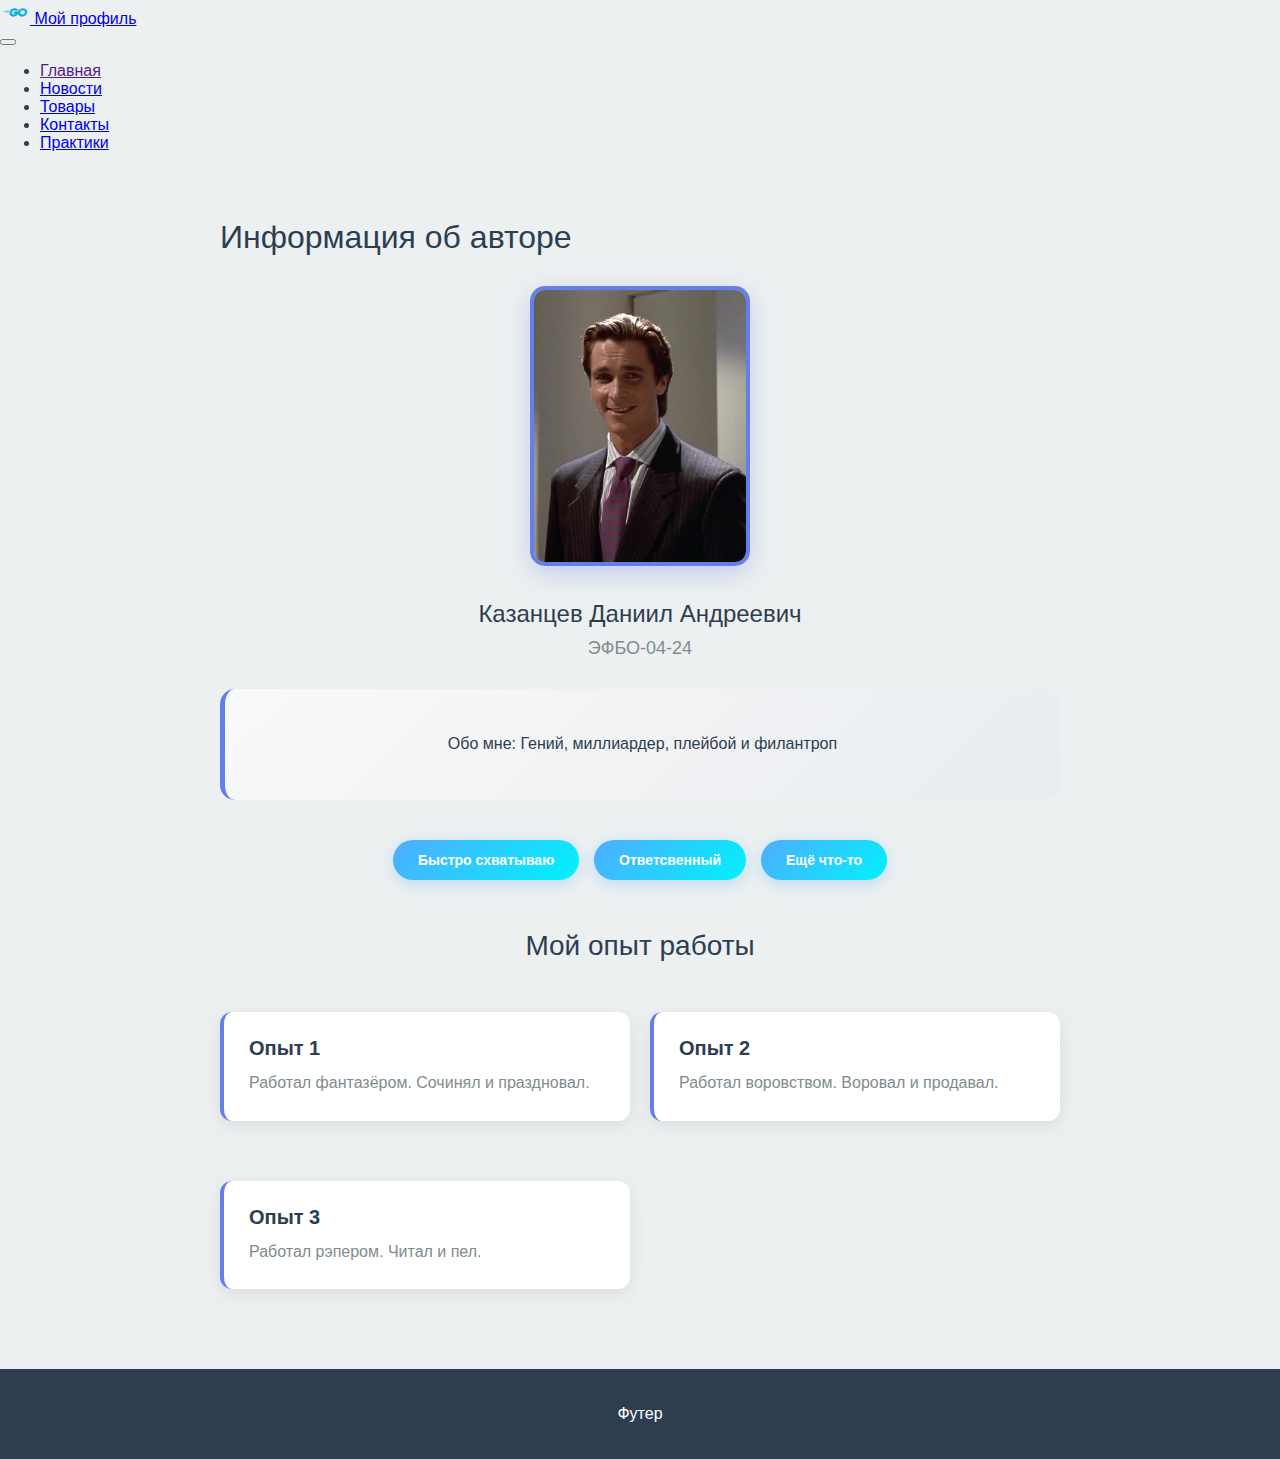
<file: index.html>
<!DOCTYPE html>
<html lamg="ru">

<head>
    <meta charset="utf-8">
    <meta name="viewport" content="width=device-width, initial-scale=1">
    <title>Семестровая работа</title>
    <link rel="stylesheet" href="style/styles.css">
    <link href="https://cdn.jsdelivr.net/npm/bootstrap@5.3.8/dist/css/bootstrap.min.css" rel="stylesheet"
        integrity="sha384-sRIl4kxILFvY47J16cr9ZwB07vP4J8+LH7qKQnuqkuIAvNWLzeN8tE5YBujZqJLB" crossorigin="anonymous">
</head>

<body>
    <div class="page-container">
        <header>
            <nav class="navbar bg-primary ">
                <div class="container-fluid">
                    <a class="navbar-brand text-light" href="#">
                        <img src="./images/go.png" alt="Logo" width="30" height="24"
                            class="d-inline-block align-text-top">
                        Мой профиль
                    </a>
                </div>
            </nav>
        </header>
        <nav class="navbar navbar-expand-lg bg-info-subtle">
            <div class="container-fluid">
                <button class="navbar-toggler" type="button" data-bs-toggle="collapse"
                    data-bs-target="#navbarSupportedContent" aria-controls="navbarSupportedContent"
                    aria-expanded="false" aria-label="Toggle navigation">
                    <span class="navbar-toggler-icon"></span>
                </button>
                <div class="collapse navbar-collapse" id="navbarSupportedContent">
                    <ul class="navbar-nav me-auto mb-2 mb-lg-0 ">
                        <li class="nav-item ">
                            <a class="nav-link active" aria-current="page" href="">Главная</a>
                        </li>
                        <li class="nav-item">
                            <a class="nav-link " href="./pages/news.html">Новости</a>
                        </li>
                        <li class="nav-item">
                            <a class="nav-link" href="./pages/goods.html">Товары</a>
                        </li>
                        <li class="nav-item">
                            <a class="nav-link" href="./pages/contacts.html">Контакты</a>
                        </li>
                        <li class="nav-item">
                            <a class="nav-link" href="./pages/practices.html">Практики</a>
                        </li>
                    </ul>
                </div>
            </div>
        </nav>
        <main class="content">
            <h1 class="profile-title">Информация об авторе</h1>
            <article class="profile-header">

                <img class="profile-photo" src="images/photo.jpg" alt="Фото автора">
                <h2 class="profile-name">Казанцев Даниил Андреевич</h2>
                <p class="profile-group">ЭФБО-04-24</p>
                <section class="about-me">
                    <p>Обо мне: Гений, миллиардер, плейбой и филантроп</p>
                </section>
            </article>
            <section class="skills-container">
                <div class="skill-tag">Быстро схватываю</div>
                <div class="skill-tag">Ответсвенный</div>
                <div class="skill-tag">Ещё что-то</div>
            </section>

            <section class="experience-section">
                <h2 class="section-title">Мой опыт работы</h2>
                <div class="experience-grid">
                    <article class="experience-card">
                        <h3 class="experience-title">Опыт 1</h3>
                        <p class="experience-desc">Работал фантазёром. Сочинял и
                            праздновал.</p>
                    </article>
                    <article class="experience-card">
                        <h3 class="experience-title">Опыт 2</h3>
                        <p class="experience-desc">Работал воровством. Воровал и
                            продавал.</p>
                    </article>
                    <article class="experience-card">
                        <h3 class="experience-title">Опыт 3</h3>
                        <p class="experience-desc">Работал рэпером. Читал и пел.
                        </p>
                    </article>
                </div>
            </section>
        </main>
        <footer class="footer">
            <p>Футер</p>
        </footer>

    </div>
    <script src="https://cdn.jsdelivr.net/npm/bootstrap@5.3.8/dist/js/bootstrap.bundle.min.js"
        integrity="sha384-FKyoEForCGlyvwx9Hj09JcYn3nv7wiPVlz7YYwJrWVcXK/BmnVDxM+D2scQbITxI"
        crossorigin="anonymous"></script>
</body>

</html>
</file>
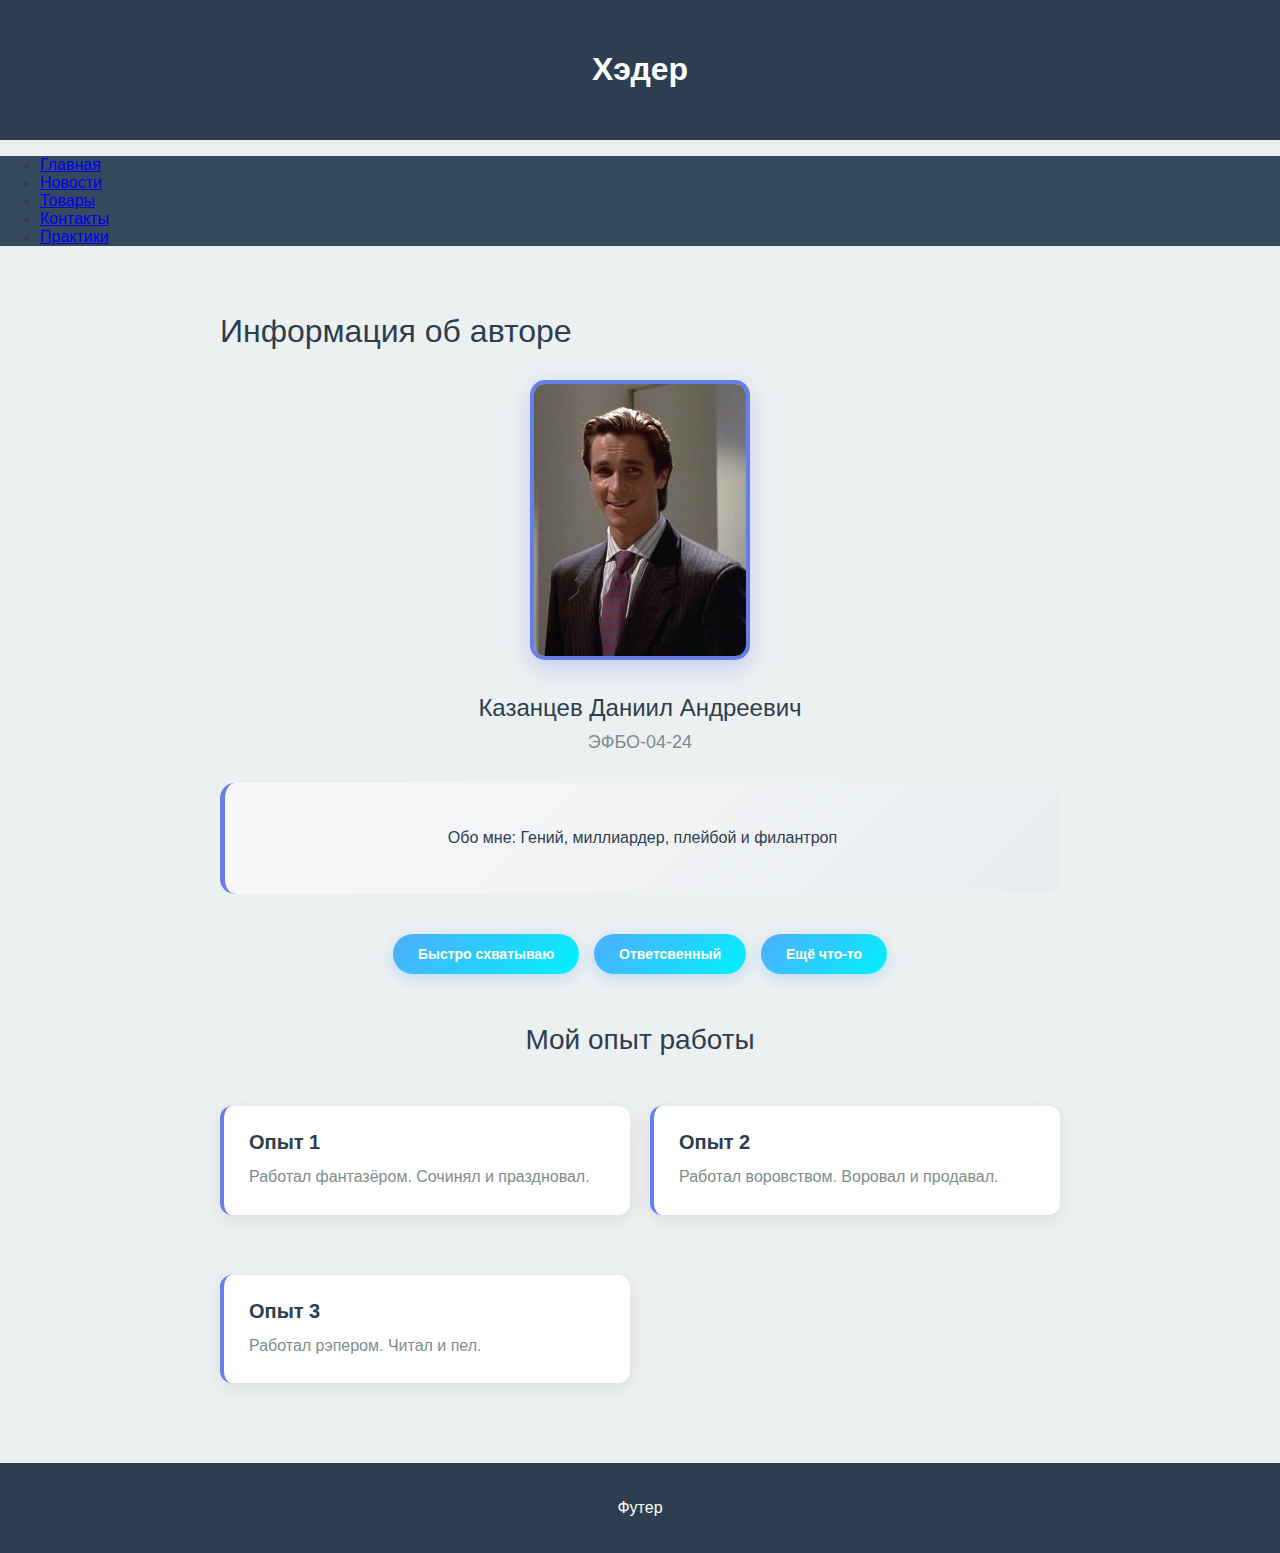
<file: indexV1.html>
<!DOCTYPE html>
<html lamg="ru">

<head>
    <meta charset="UTF-8">
    <meta name="viewport" content="width=device-width, initial-scale=1.0">
    <title>Семестровая работа</title>
    <link rel="stylesheet" href="style/styles.css">
</head>

<body>
    <div class="page-container">
        <header class="header">
            <h1>Хэдер</h1>
        </header>
        <nav class="nav">
            <ul class="nav-list">
                <li class="nav-item"><a class="nav-link" href="index.html">Главная</a></li>
                <li class="nav-item"><a class="nav-link" href="pages/news.html">Новости</a></li>
                <li class="nav-item"><a class="nav-link" href="pages/goods.html">Товары</a></li>
                <li class="nav-item"><a class="nav-link" href="pages/contacts.html">Контакты</a></li>
                <li class="nav-item"><a class="nav-link" href="pages/practices.html">Практики</a></li>
            </ul>
        </nav>
        <main class="content">
            <h1 class="profile-title">Информация об авторе</h1>
            <article class="profile-header">

                <img class="profile-photo" src="images/photo.jpg" alt="Фото автора">
                <h2 class="profile-name">Казанцев Даниил Андреевич</h2>
                <p class="profile-group">ЭФБО-04-24</p>
                <section class="about-me">
                    <p>Обо мне: Гений, миллиардер, плейбой и филантроп</p>
                </section>
            </article>
            <section class="skills-container">
                <div class="skill-tag">Быстро схватываю</div>
                <div class="skill-tag">Ответсвенный</div>
                <div class="skill-tag">Ещё что-то</div>
            </section>

            <section class="experience-section">
                <h2 class="section-title">Мой опыт работы</h2>
                <div class="experience-grid">
                    <article class="experience-card">
                        <h3 class="experience-title">Опыт 1</h3>
                        <p class="experience-desc">Работал фантазёром. Сочинял и
                            праздновал.</p>
                    </article>
                    <article class="experience-card">
                        <h3 class="experience-title">Опыт 2</h3>
                        <p class="experience-desc">Работал воровством. Воровал и
                            продавал.</p>
                    </article>
                    <article class="experience-card">
                        <h3 class="experience-title">Опыт 3</h3>
                        <p class="experience-desc">Работал рэпером. Читал и пел.
                        </p>
                    </article>
                </div>
            </section>
        </main>
        <footer class="footer">
            <p>Футер</p>
        </footer>

    </div>
</body>

</html>
</file>
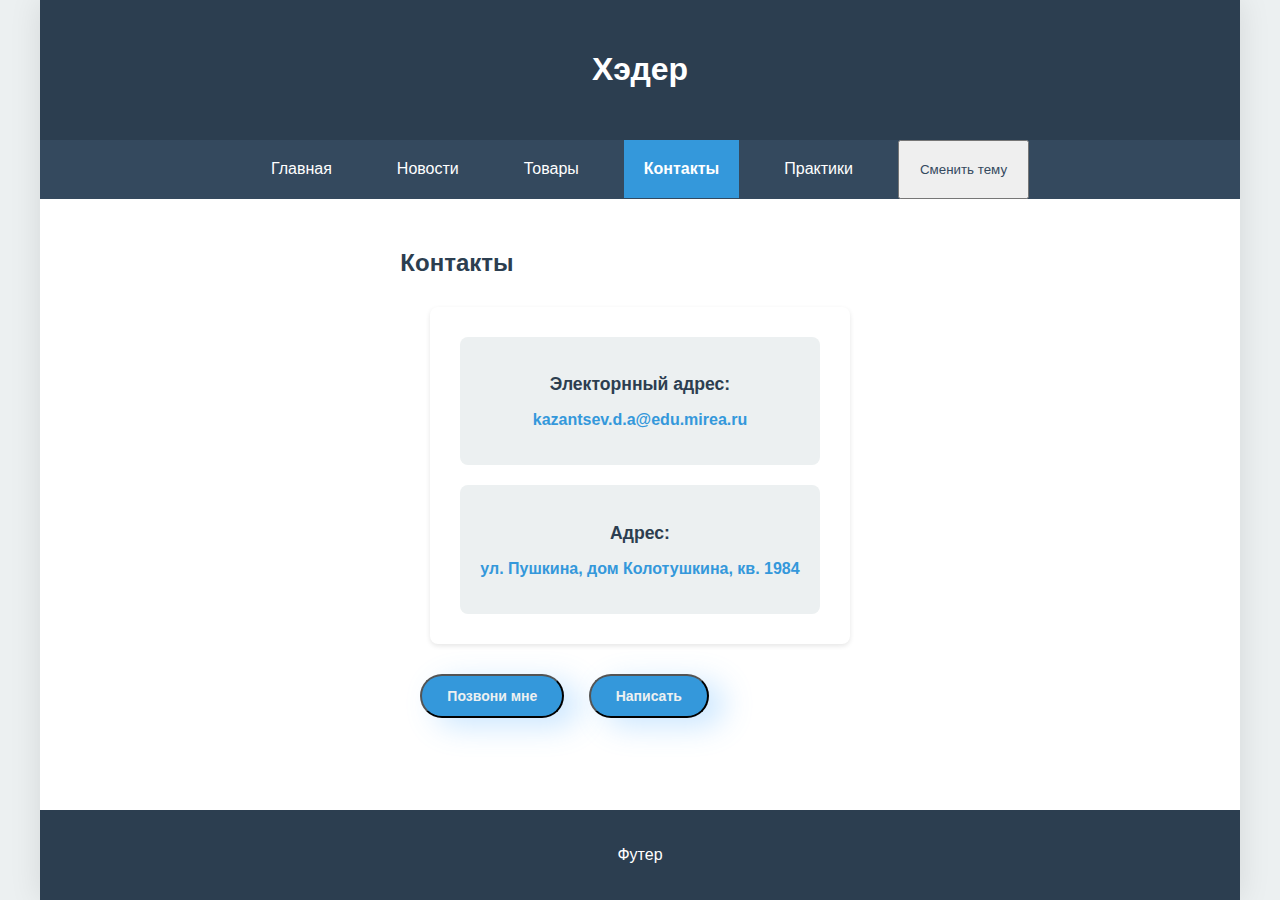
<file: pages/contacts.html>
<!DOCTYPE html>
<html lamg="ru">

<head>
    <meta charset="UTF-8">
    <meta name="viewport" content="width=device-width, initial-scale=1.0">
    <title>Семестровая работа</title>
    <link rel="stylesheet" href="../style/styles.css">
    <link rel="stylesheet" href="../style/form.css">
</head>

<body>
    <div class="page">
        <header class="header">
            <h1>Хэдер</h1>
        </header>
        <nav class="nav">
            <ul class="nav__list">
                <li class="nav__item"><a class="nav__link" href="../index.html">Главная</a></li>
                <li class="nav__item"><a class="nav__link" href="news.html">Новости</a></li>
                <li class="nav__item"><a class="nav__link" href="goods.html">Товары</a></li>
                <li class="nav__item nav__item--active"><a class="nav__link" href="contacts.html">Контакты</a></li>
                <li class="nav__item"><a class="nav__link" href="practices.html">Практики</a></li>
                <li class="nav__item"><button class="theme-toggle nav__link--button" type="button" aria-pressed="false"><a>Сменить тему</a></button>
            </ul>
        </nav>
        <main class="content">
            <h2 class="contacts__title">Контакты</h2>
            <div class="contacts__list contacts">
                <div class="contact-item">
                    <h3 class="contact-item__title">Электорнный адрес:</h3>
                    <p class="contact-item__value">kazantsev.d.a@edu.mirea.ru</p>
                </div>
                <div class="contact-item">
                    <h3 class="contact-item__title">Адрес:</h3>
                    <p class="contact-item__value">ул. Пушкина, дом Колотушкина, кв. 1984</p>
                </div>
            </div>
            <button id="callMe" class="contact-button">Позвони мне</button>
            <button class="contact-button" onclick="contactModal.showModal()">Написать</button>
        </main>
        <footer class="footer">
            <p>Футер</p>
        </footer>

    </div>

    <dialog id="contactModal">
        <div class="modal-header">
            <h2>Форма обратной связи</h2>
        </div>

        <div class="modal-content">
            <form id="feedbackForm" method="dialog">
                <div class="form-group">
                    <label for="name">Имя <span class="required">*</span>
                    </label>
                    <input type="text" id="name" name="name" required placeholder="Введите ваше имя">
                </div>
                <div class="form-group">
                    <label for="phone">Телефон <span class="required">*
                        </span></label>
                    <input type="tel" id="phone" name="phone" required placeholder="+7 (XXX) XXX-XX-XX">
                </div>
                <div class="form-group">
                    <label for="email">Электронная почта <span class="required">*</span></label>
                    <input type="email" id="email" name="email" required placeholder="example@mail.ru">
                </div>
                <div class="form-group">
                    <label for="category">Категория обращения <span class="required">*</span></label>
                    <select id="category" name="category" required>
                        <option value="">Выберите категорию</option>
                        <option value="technical">Техническая
                            поддержка</option>
                        <option value="commercial">Коммерческое
                            предложение</option>
                        <option value="cooperation">Сотрудничество</option>
                        <option value="complaint">Жалоба</option>
                        <option value="suggestion">Предложение</option>
                        <option value="other">Другое</option>
                    </select>
                </div>
                <div class="form-group">
                    <label for="message">Текст обращения <span class="required">*</span></label>
                    <textarea id="message" name="message" required
                        placeholder="Опишите вашу проблему или вопрос..."></textarea>
                </div>
                <div class="modal-actions">
                    <button type="submit" class="btn btnsecondary">Отмена</button>
                    <button type="button" class="btn btn-primary" onclick="submitForm()">Отправить</button>
                </div>
            </form>
        </div>
    </dialog>


    <script>
        document.getElementById('callMe').onclick = function () {
            alert("Алло! Бизнес?! Да, да, деньги!");
        }
    </script>

    <script>
        // Функция для отправки формы
        function submitForm() {
            const form = document.getElementById('feedbackForm');
            const formData = new FormData(form);

            // Простая валидация
            if (!form.checkValidity()) {
                form.reportValidity();
                return;
            }
            // Собираем данные формы
            const data = {
                name: formData.get('name'),
                phone: formData.get('phone'),
                email: formData.get('email'),
                category: formData.get('category'),
                message: formData.get('message')
            };
            // В реальном приложении здесь был бы AJAX-запрос
            console.log('Данные формы:', data);

            // Показываем уведомление об успешной отправке
            alert('Спасибо! Ваше обращение отправлено. Мы свяжемся с вами в ближайшее время.');

            // Закрываем модальное окно
            contactModal.close();

            // Очищаем форму
            form.reset();
        }
        // Закрытие модального окна по клику на фон
        document.getElementById('contactModal').addEventListener('click',
            function (event) {
                if (event.target === this) {
                    this.close();
                }
            });
        // Обработка отправки формы через Enter (предотвращаем стандартноеповедение)

        document.getElementById('feedbackForm').addEventListener('keypress',
            function (event) {
                if (event.key === 'Enter' && event.target.type !== 'textarea') {
                    event.preventDefault();
                }
            });
    </script>
    <script defer>
        const KEY = 'theme', btn = document.querySelector('.theme-toggle');
        const prefersDark = matchMedia('(prefers-color-scheme: dark)').matches;
        // Автовыбор: системная тема или сохранённый выбор пользователя
        if (localStorage.getItem(KEY) === 'dark' || (!localStorage.getItem(KEY) &&
            prefersDark)) {
            document.body.classList.add('theme-dark');
            btn?.setAttribute('aria-pressed', 'true');
        }
        // Переключение по кнопке с сохранением в localStorage
        btn?.addEventListener('click', () => {
            const isDark = document.body.classList.toggle('theme-dark');
            btn.setAttribute('aria-pressed', String(isDark));
            localStorage.setItem(KEY, isDark ? 'dark' : 'light');
        });
    </script>
</body>

</html>
</file>
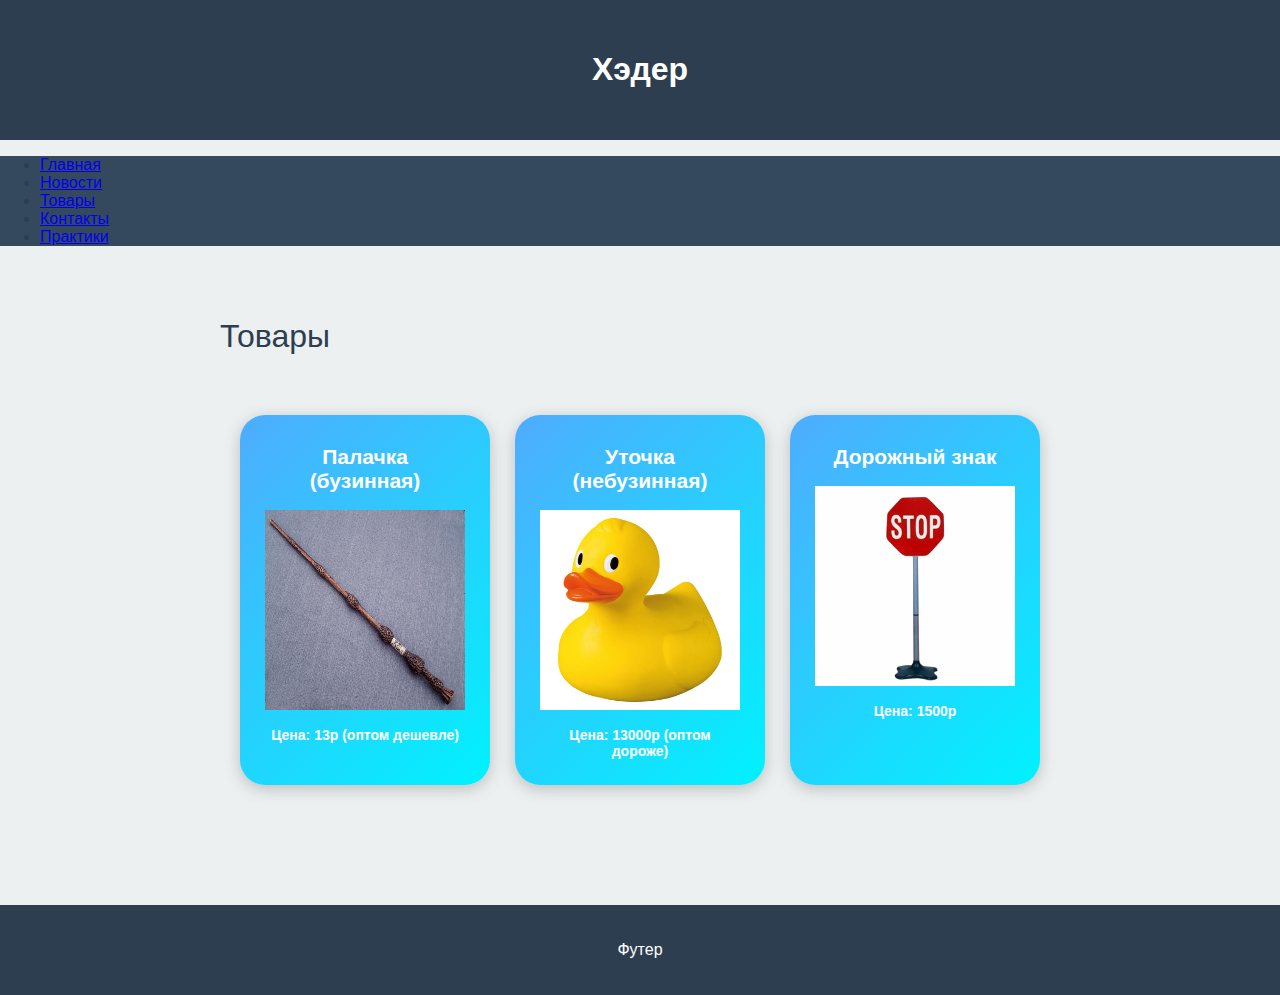
<file: pages/good1.html>
<!DOCTYPE html>
<html lamg="ru">

<head>
    <meta charset="UTF-8">
    <meta name="viewport" content="width=device-width, initial-scale=1.0">
    <title>Семестровая работа</title>
    <link rel="stylesheet" href="../style/styles.css">
</head>

<body>
    <div class="page-container">
        <header class="header">
            <h1>Хэдер</h1>
        </header>
        <nav class="nav">
            <ul class="nav-list">
                <li class="nav-item"><a class="nav-link" href="../index.html">Главная</a></li>
                <li class="nav-item"><a class="nav-link" href="news.html">Новости</a></li>
                <li class="nav-item"><a class="nav-link" href="goods.html">Товары</a></li>
                <li class="nav-item"><a class="nav-link" href="contacts.html">Контакты</a></li>
                <li class="nav-item"><a class="nav-link" href="practices.html">Практики</a></li>
            </ul>
        </nav>
        <main class="content">
            <h2 class="profile-title">Товары</h2>
            <div class="goods-container">
                <div class="product">
                    <h2>Палачка (бузинная)</h2>
                    <img src="../images/goods1.jpg" alt="Фото продукта" width="200" height="250">
                    <p class="price">Цена: 13р (оптом дешевле)</p>
                </div>
                <div class="product">
                    <h2>Уточка (небузинная)</h2>
                    <img src="../images/goods2.jpg" alt="Фото продукта" width="200" height="250">
                    <p class="price">Цена: 13000р (оптом дороже)</p>
                </div>
                <div class="product">
                    <h2>Дорожный знак</h2>
                    <img src="../images/goods3.jpg" alt="Фото продукта" width="200" height="250">
                    <p class="price">Цена: 1500р </p>
                </div>
            </div>
        </main>
        <footer class="footer">
            <p>Футер</p>
        </footer>
    </div>

</body>

</html>
</file>
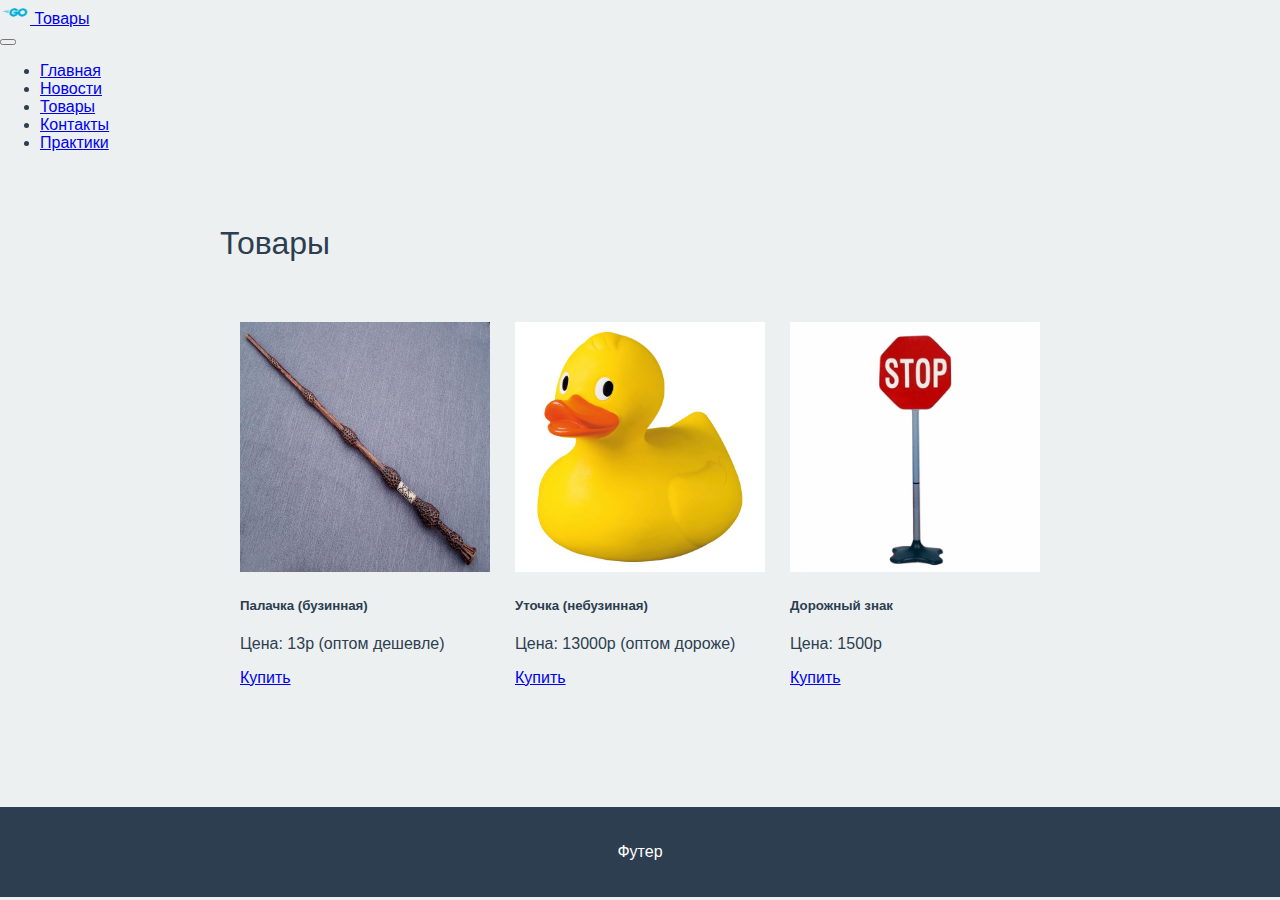
<file: pages/goods.html>
<!DOCTYPE html>
<html lamg="ru">

<head>
    <meta charset="UTF-8">
    <meta name="viewport" content="width=device-width, initial-scale=1.0">
    <title>Семестровая работа</title>
    <link rel="stylesheet" href="../style/styles.css">
    <link href="https://cdn.jsdelivr.net/npm/bootstrap@5.3.8/dist/css/bootstrap.min.css" rel="stylesheet"
        integrity="sha384-sRIl4kxILFvY47J16cr9ZwB07vP4J8+LH7qKQnuqkuIAvNWLzeN8tE5YBujZqJLB" crossorigin="anonymous">
</head>

<body>
    <div class="page-container">
        <header>
            <nav class="navbar bg-primary ">
                <div class="container-fluid">
                    <a class="navbar-brand text-light" href="#">
                        <img src="../images/go.png" alt="Logo" width="30" height="24"
                            class="d-inline-block align-text-top">
                        Товары
                    </a>
                </div>
            </nav>
        </header>
        <nav class="navbar navbar-expand-lg bg-info-subtle">
            <div class="container-fluid">
                <button class="navbar-toggler" type="button" data-bs-toggle="collapse"
                    data-bs-target="#navbarSupportedContent" aria-controls="navbarSupportedContent"
                    aria-expanded="false" aria-label="Toggle navigation">
                    <span class="navbar-toggler-icon"></span>
                </button>
                <div class="collapse navbar-collapse" id="navbarSupportedContent">
                    <ul class="navbar-nav me-auto mb-2 mb-lg-0 ">
                        <li class="nav-item ">
                            <a class="nav-link" aria-current="page" href="../index.html">Главная</a>
                        </li>
                        <li class="nav-item">
                            <a class="nav-link " href="news.html">Новости</a>
                        </li>
                        <li class="nav-item">
                            <a class="nav-link active" href="goods.html">Товары</a>
                        </li>
                        <li class="nav-item">
                            <a class="nav-link" href="contacts.html">Контакты</a>
                        </li>
                        <li class="nav-item">
                            <a class="nav-link" href="practices.html">Практики</a>
                        </li>
                    </ul>
                </div>
            </div>
        </nav>
        <main class="content">
            <h2 class="profile-title">Товары</h2>
            <div class="goods-container">
                <div class="card" style="width: 18rem;">
                        <img src="../images/goods1.jpg" width="250" height="250" class="card-img-top" alt="...">
                        <div class="card-body">
                            <h5 class="card-title">Палачка (бузинная)</h5>
                            <p class="price">Цена: 13р (оптом дешевле)</p>
                            <a href="#" class="btn btn-primary">Купить</a>
                        </div>
                </div>
                <div class="card" style="width: 18rem;">
                        <img src="../images/goods2.jpg" width="250" height="250"  class="card-img-top" alt="...">
                        <div class="card-body">
                            <h5 class="card-title">Уточка (небузинная)</h5>
                            <p class="price">Цена: 13000р (оптом дороже)</p>
                            <a href="#" class="btn btn-primary">Купить</a>
                        </div>
                </div>
                <div class="card" style="width: 18rem;">
                        <img src="../images/goods3.jpg" width="250" height="250"  class="card-img-top" alt="...">
                        <div class="card-body">
                            <h5 class="card-title">Дорожный знак</h5>
                            <p class="price">Цена: 1500р</p>
                            <a href="#" class="btn btn-primary">Купить</a>
                        </div>
                </div>
            </div>
        </main>
        <footer class="footer">
            <p>Футер</p>
        </footer>
    </div>
    <script src="https://cdn.jsdelivr.net/npm/bootstrap@5.3.8/dist/js/bootstrap.bundle.min.js"
        integrity="sha384-FKyoEForCGlyvwx9Hj09JcYn3nv7wiPVlz7YYwJrWVcXK/BmnVDxM+D2scQbITxI"
        crossorigin="anonymous"></script>
</body>

</html>
</file>
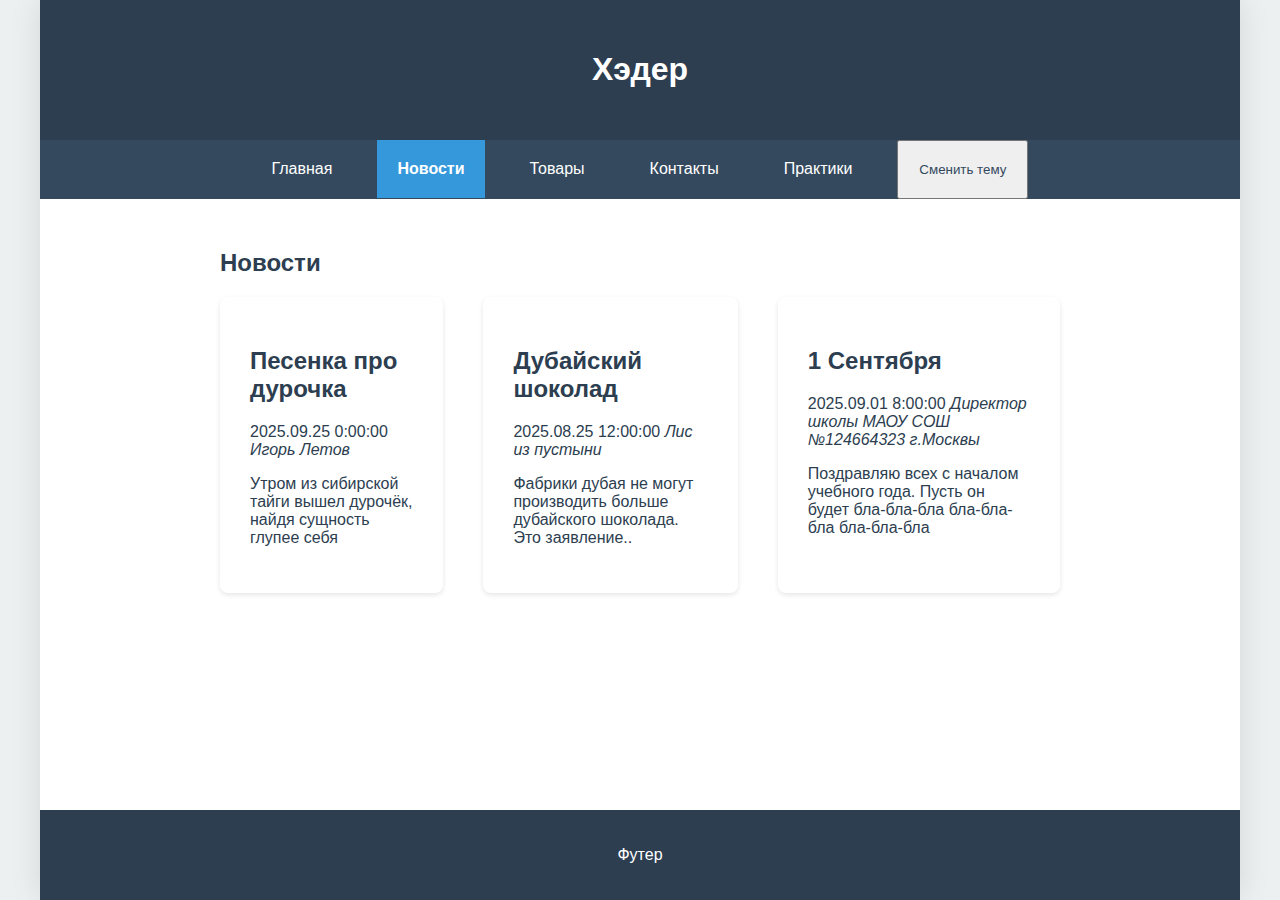
<file: pages/news.html>
<!DOCTYPE html>
<html lamg="ru">

<head>
    <meta charset="UTF-8">
    <meta name="viewport" content="width=device-width, initial-scale=1.0">
    <title>Семестровая работа</title>
    <link rel="stylesheet" href="../style/styles.css">
</head>

<body>
    <div class="page">
        <header class="header">
            <h1>Хэдер</h1>
        </header>
        <nav class="nav">
            <ul class="nav__list">
                <li class="nav__item"><a class="nav__link" href="../index.html">Главная</a></li>
                <li class="nav__item nav__item--active"><a class="nav__link" href="news.html">Новости</a></li>
                <li class="nav__item"><a class="nav__link" href="goods.html">Товары</a></li>
                <li class="nav__item"><a class="nav__link" href="contacts.html">Контакты</a></li>
                <li class="nav__item"><a class="nav__link" href="practices.html">Практики</a></li>
                <li class="nav__item"><button class="theme-toggle nav__link--button" type="button" aria-pressed="false"><a>Сменить тему</a></button>
                </li>
            </ul>
        </nav>
        <main class="content">
            <h2 class="news__title">Новости</h2>
            <div class="news-flex">
                <article class="news">
                    <h2>Песенка про дурочка</h2>
                    <article>2025.09.25 0:00:00 <cite>Игорь Летов</cite></article>
                    <p class="info">Утром из сибирской тайги вышел дурочёк, найдя сущность глупее себя</p>
                </article>
                <article class="news">
                    <h2>Дубайский шоколад</h2>
                    <article>2025.08.25 12:00:00 <cite>Лис из пустыни</cite></article>
                    <p class="info">Фабрики дубая не могут производить больше дубайского шоколада. Это заявление..</p>
                </article>
                <article class="news">
                    <h2>1 Сентября</h2>
                    <article>2025.09.01 8:00:00 <cite>Директор школы МАОУ СОШ №124664323 г.Москвы</cite></article>
                    <p class="info">Поздравляю всех с началом учебного года. Пусть он будет бла-бла-бла бла-бла-бла
                        бла-бла-бла</p>
                </article>
            </div>
        </main>
        <footer class="footer">
            <p>Футер</p>
        </footer>
    </div>

    <script defer>
        const KEY = 'theme', btn = document.querySelector('.theme-toggle');
        const prefersDark = matchMedia('(prefers-color-scheme: dark)').matches;
        // Автовыбор: системная тема или сохранённый выбор пользователя
        if (localStorage.getItem(KEY) === 'dark' || (!localStorage.getItem(KEY) &&
            prefersDark)) {
            document.body.classList.add('theme-dark');
            btn?.setAttribute('aria-pressed', 'true');
        }
        // Переключение по кнопке с сохранением в localStorage
        btn?.addEventListener('click', () => {
            const isDark = document.body.classList.toggle('theme-dark');
            btn.setAttribute('aria-pressed', String(isDark));
            localStorage.setItem(KEY, isDark ? 'dark' : 'light');
        });
    </script>
</body>

</html>
</file>
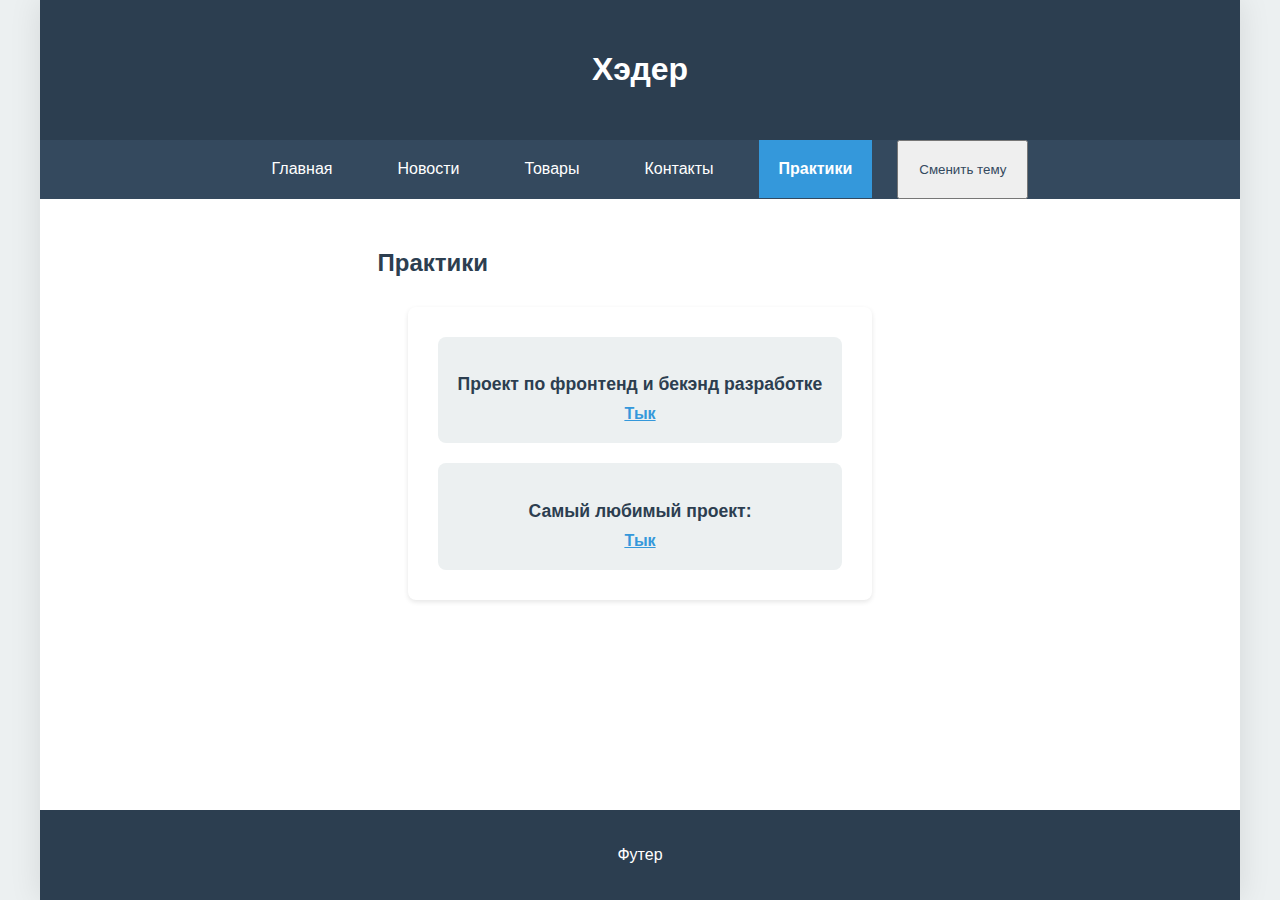
<file: pages/practices.html>
<!DOCTYPE html>
<html lamg="ru">

<head>
    <meta charset="UTF-8">
    <meta name="viewport" content="width=device-width, initial-scale=1.0">
    <title>Семестровая работа</title>
    <link rel="stylesheet" href="../style/styles.css">
</head>

<body>
    <div class="page">
        <header class="header">
            <h1>Хэдер</h1>
        </header>
        <nav class="nav">
            <ul class="nav__list">
                <li class="nav__item"><a class="nav__link" href="../index.html">Главная</a></li>
                <li class="nav__item"><a class="nav__link" href="news.html">Новости</a></li>
                <li class="nav__item"><a class="nav__link" href="goods.html">Товары</a></li>
                <li class="nav__item"><a class="nav__link" href="contacts.html">Контакты</a></li>
                <li class="nav__item nav__item--active"><a class="nav__link" href="practices.html">Практики</a></li>
                <li class="nav__item"><button class="theme-toggle nav__link--button" type="button" aria-pressed="false"><a>Сменить тему</a></button>
            </ul>
        </nav>
        <main class="content">
            <h2 class="contacts__title">Практики</h2>
            <div class="contacts__list contacts">
                <div class="contact-item">
                    <h3 class="contact-item__title">Проект по фронтенд и бекэнд разработке</h3>
                    <a class="contact-item__value" href="https://github.com/Deatheh/project">Тык</a>
                </div>
                <div class="contact-item">
                    <h3 class="contact-item__title">Самый любимый проект:</h3>
                    <a class="contact-item__value" href="https://iqj.app/">Тык</a>
                </div>
            </div>
        </main>
        <footer class="footer">
            <p>Футер</p>
        </footer>

    </div>
    <script defer>
        const KEY = 'theme', btn = document.querySelector('.theme-toggle');
        const prefersDark = matchMedia('(prefers-color-scheme: dark)').matches;
        // Автовыбор: системная тема или сохранённый выбор пользователя
        if (localStorage.getItem(KEY) === 'dark' || (!localStorage.getItem(KEY) &&
            prefersDark)) {
            document.body.classList.add('theme-dark');
            btn?.setAttribute('aria-pressed', 'true');
        }
        // Переключение по кнопке с сохранением в localStorage
        btn?.addEventListener('click', () => {
            const isDark = document.body.classList.toggle('theme-dark');
            btn.setAttribute('aria-pressed', String(isDark));
            localStorage.setItem(KEY, isDark ? 'dark' : 'light');
        });
    </script>
</body>

</html>
</file>
<file: style/styles.css>
:root {
    --color-main: #2c3e50;
    --color-accent: #3498db;
    --color-light: #ecf0f1;
    --color-dark: #34495e;
    --color-text: #2c3e50;
    --color-white: #ffffff;
    --color-page: #ffffff;
    --shadow: 0 2px 5px rgba(0, 0, 0, 0.1);
    --blue-shadow: 0 5px 10px rgba(52, 152, 219, 0.7);
    --radius: 8px;
    --space-sm: 10px;
    --space-md: 20px;
    --space-lg: 30px;
}

* {
    box-sizing: border-box;
}

body.theme-dark {
    --color-main: #4d6c8b;
    --color-light: #424344;

}

body {
    font-family: 'Segoe UI', Tahoma, Geneva, Verdana, sans-serif;
    margin: 0;
    padding: 0;
    color: var(--color-text);
    background-color: var(--color-light);
    min-height: 100vh;
}

/* ===== КОНТЕЙНЕР СТРАНИЦЫ ===== */
.page {
    max-width: 1200px;
    margin: 0 auto;
    background: var(--color-page);
    min-height: 100vh;
    /* Минимальная высота равна высоте окна браузера */
    box-shadow: 0 0 30px rgba(0, 0, 0, 0.1);
    /* Легкая тень вокруг всего контента */
    display: grid;
    grid-template-rows: auto auto 1fr auto;
    grid-template-areas:
        "header"
        "nav"
        "main"
        "footer";
}

/* ===== ШАПКА ===== */
.header {
    background: var(--color-main);
    color: var(--color-white);
    padding: var(--space-lg);
    text-align: center;
}

.header__title {
    font-size: 2rem;
}

/* Блок nav */
.nav {
    grid-area: nav;
    background: var(--color-dark);
}

.nav__list {
    list-style: none;
    display: flex;
    justify-content: center;
    margin: 0;
    padding: 0;
    gap: 25px;
}

.nav__item {
    margin: 0;
}

.nav__link {
    display: block;
    padding: var(--space-md);
    color: var(--color-white);
    text-decoration: none;
    transition: background-color 0.3s;
}

.nav__link:hover {
    background: var(--color-accent);
}

/* Модификатор --active */
.nav__item--active .nav__link {
    background: var(--color-accent);
    font-weight: bold;
}

.nav__link--button {
     display: block;
    padding: var(--space-md);
    text-decoration: none;
    transition: background-color 0.3s;
    color: var(--color-dark);
}

.nav__link--button:hover {
    background: var(--color-accent);
    color: var(--color-white);
}

/* ===== ОСНОВНОЙ КОНТЕНТ ===== */
main.content {
    padding: var(--space-lg);
    /* Внутренние отступы контента */
    max-width: 900px;
    /* Максимальная ширина контента */
    margin: 0 auto;
    /* Центрирование контента */
    grid-area: main;

}

/* ===== ГЛАВНАЯ СТРАНИЦА ===== */
.profile-header {
    text-align: center;
    /* Выравнивание по центру */
    margin-bottom: 40px;
    /* Отступ снизу */
}

.profile-title {
    font-size: 32px;
    /* Размер шрифта заголовка */
    color: #2c3e50;
    /* Темно-синий цвет текста */
    margin-bottom: 10px;
    /* Отступ снизу */
    font-weight: 300;
    /* Легкое начертание шрифта */
}

.profile-photo {
    width: 220px;
    /* Фиксированная ширина фото */
    height: 280px;
    /* Фиксированная высота фото */
    border-radius: 15px;
    /* Скругленные углы фото */
    object-fit: cover;
    /* Обрезка фото для сохранения пропорций */
    margin: 20px auto;
    /* Центрирование и отступы */
    border: 4px solid #667eea;
    /* Синяя рамка вокруг фото */
    box-shadow: 0 8px 25px rgba(102, 126, 234, 0.3);
    /* Тень с синим оттенком */
}

.profile-name {
    font-size: 24px;
    /* Размер шрифта имени */
    color: #2c3e50;
    /* Темно-синий цвет текста */
    margin: 10px 0;
    /* Вертикальные отступы */
    font-weight: 500;
    /* Средняя жирность шрифта */
}

.profile-group {
    font-size: 18px;
    /* Размер шрифта группы */
    color: #7f8c8d;
    /* Серый цвет текста */
    margin: 5px 0;
    /* Вертикальные отступы */
}

.about-me {
    background: linear-gradient(135deg, #f8f9fa 0%, #e9ecef 100%);
    /* Светлый
градиентный фон */
    padding: 25px;
    /* Внутренние отступы */
    border-radius: 15px;
    /* Скругленные углы */
    margin: 30px 0;
    /* Вертикальные отступы */
    border-left: 5px solid #667eea;
    /* Синяя полоса слева */
    font-size: 16px;
    /* Размер шрифта текста */
    line-height: 1.8;
    /* Межстрочный интервал */
}

/* ===== НАВЫКИ ===== */
.skills-grid {
    display: grid;
    grid-template-columns: repeat(auto-fit, minmax(150px, 1fr));
    gap: 15px;
    margin: 20px
}

.skills-container {
    display: flex;
    /* Горизонтальное расположение навыков */
    justify-content: center;
    /* Выравнивание по центру */
    flex-wrap: wrap;
    /* Перенос на новую строку при необходимости */
    gap: 15px;
    /* Расстояние между навыками */
    margin: 30px 0;
    /* Вертикальные отступы */
}

.skill-tag {
    background: linear-gradient(135deg, #4facfe 0%, #00f2fe 100%);
    /* Голубой
градиентный фон */
    color: white;
    /* Белый цвет текста */
    padding: 12px 25px;
    /* Внутренние отступы */
    border-radius: 25px;
    /* Круглые углы (капсульная форма) */
    font-weight: 600;
    /* Жирный шрифт */
    font-size: 14px;
    /* Размер шрифта */
    box-shadow: 0 4px 15px rgba(79, 172, 254, 0.3);
    /* Тень с голубым оттенком */
    transition: all 0.3s ease;
    /* Плавные анимации при изменении */
}

.skill-tag:hover {
    transform: translateY(-3px);
    /* Поднятие элемента при наведении */
    box-shadow: 0 6px 20px rgba(79, 172, 254, 0.4);
    /* Увеличение тени при
наведении */
}

/* ===== ОПЫТ РАБОТЫ ===== */
.experience-section {
    margin-top: 50px;
    /* Отступ сверху */
}

.section-title {
    font-size: 28px;
    /* Размер шрифта заголовка секции */
    color: #2c3e50;
    /* Темно-синий цвет текста */
    text-align: center;
    /* Выравнивание по центру */
    margin-bottom: 30px;
    /* Отступ снизу */
    font-weight: 300;
    /* Легкое начертание шрифта */
}

.experience-grid {
    display: grid;
    grid-template-columns: repeat(auto-fit, minmax(300px, 1fr));
    gap: 20px;
}


.experience-card {
    background: white;
    /* Белый фон карточки */
    padding: 25px;
    /* Внутренние отступы */
    margin: 20px 0;
    /* Вертикальные отступы */
    border-radius: 12px;
    /* Скругленные углы */
    box-shadow: 0 5px 20px rgba(0, 0, 0, 0.08);
    /* Легкая тень */
    border-left: 4px solid #667eea;
    /* Синяя полоса слева */
    transition: transform 0.3s ease;
    /* Плавная анимация трансформации */
}

.experience-card:hover {
    transform: translateX(5px);
    /* Сдвиг вправо при наведении */
}

.experience-title {
    font-size: 20px;
    /* Размер шрифта заголовка опыта */
    color: #2c3e50;
    /* Темно-синий цвет текста */
    margin: 0 0 10px 0;
    /* Отступ снизу */
    font-weight: 600;
    /* Жирный шрифт */
}

.experience-desc {
    color: #7f8c8d;
    /* Серый цвет текста */
    line-height: 1.6;
    /* Межстрочный интервал */
    margin: 0;
    /* Убираем отступы */
}

/* ===== ФУТЕР ===== */
.footer {
    background: var(--color-main);
    color: var(--color-white);
    text-align: center;
    padding: var(--space-md);
    margin-top: var(--space-lg);
}


.news-flex {
    display: flex;
    gap: 40px;
}

.news {
    background: var(--color-white);
    padding: var(--space-lg);
    border-radius: var(--radius);
    box-shadow: var(--shadow);
    /*transition: transform 0.3s ease;*/
}

.news:hover {
    box-shadow: var(--blue-shadow);
    /* Сдвиг вправо при наведении */
}

.news__title {
    color: var(--color-main);
    margin-bottom: var(--space-md);
    font-size: 1.5rem;
}

.news__list {
    display: flex;
    flex-direction: column;
    gap: var(--space-md);
}

/* Блок news-item */
.news-item {
    padding: var(--space-md);
    border-left: 4px solid var(--color-accent);
    background: var(--color-light);
    border-radius: var(--radius);
}

.news-item__title {
    color: var(--color-main);
    margin-bottom: var(--space-sm);
}

.news-item__date {
    color: var(--color-accent);
    font-size: 0.9rem;
    margin-bottom: var(--space-sm);
}

.news-item__text {
    line-height: 1.5;
}


.goods-container {
    display: flex;
    /* Горизонтальное расположение навыков */
    justify-content: center;
    /* Выравнивание по центру */
    /*flex-wrap: wrap;*/
    /* Перенос на новую строку при необходимости */
    gap: 25px;
    padding: 20px;
    /* Расстояние между навыками */
    margin: 40px 0;
    /* Вертикальные отступы */
}

.product {
    width: 250px;
    text-align: center;
    background: linear-gradient(135deg, #4facfe 0%, #00f2fe 100%);
    /* Голубой
градиентный фон */
    color: white;
    /* Белый цвет текста */
    padding: 12px 25px;
    /* Внутренние отступы */
    border-radius: 25px;
    /* Круглые углы (капсульная форма) */
    font-weight: 600;
    /* Жирный шрифт */
    font-size: 14px;
    /* Размер шрифта */
    box-shadow: 0 4px 15px rgba(79, 80, 80, 0.3);
    /* Тень с голубым оттенком */
    transition: all 0.3s ease;
    /* Плавные анимации при изменении */
}

.product:hover {
    box-shadow: 5px 8px 30px rgba(38, 39, 39, 0.732);
}

.product img {
    width: 200px;
    height: 200px;
}

.information-flex {
    display: flex;
    gap: 40px;
}

.information {
    background: linear-gradient(135deg, #f8f9fa 0%, #e9ecef 100%);
    /* Белый фон карточки */
    padding: 25px;
    /* Внутренние отступы */
    margin: 60px 0;
    /* Вертикальные отступы */
    border-radius: 12px;
    /* Скругленные углы */
    box-shadow: 0 5px 20px rgba(0, 0, 0, 0.08);
    /* Легкая тень */
    border-left: 8px solid #667eea;
    /* Синяя полоса слева */
    transition: transform 0.3s ease;
}

.contacts {
    margin: var(--space-lg);
    background: var(--color-white);
    padding: var(--space-lg);
    border-radius: var(--radius);
    box-shadow: var(--shadow);
}

.contacts__title {
    color: var(--color-main);
    margin-bottom: var(--space-md);
    font-size: 1.5rem;
}

.contacts__list {
    display: grid;
    grid-template-columns: repeat(auto-fit, minmax(250px, 1fr));
    gap: var(--space-md);
}

/* Блок contact-item */
.contact-item {
    padding: var(--space-md);
    background: var(--color-light);
    border-radius: var(--radius);
    text-align: center;
}

.contact-item__title {
    color: var(--color-main);
    margin-bottom: var(--space-sm);
    font-size: 1.1rem;
}

.contact-item__value {
    color: var(--color-accent);
    font-weight: bold;
}

.contact-item__value:hover {
    color: var(--color-main);
}
.contact-button {
    background: var(--color-accent);
    color: var(--color-light);
    margin-left: var(--space-md);
    padding: 12px 25px;
    border-radius: 25px;
    font-weight: 600;
    font-size: 14px;
    box-shadow: 15px 8px 30px rgba(79, 172, 254, 0.3);
    /* Тень с голубым оттенком */
    transition: all 0.3s ease;
}

.contact-button:hover {
    transform: translateY(-3px);
    /* Поднятие элемента при наведении */
    box-shadow: 0 6px 20px rgba(79, 172, 254, 0.4);
    /* Увеличение тени при
наведении */
}

@media (max-width: 768px) {
    .nav__list {
        flex-direction: column;
        gap: 10px;
        align-items: center;
    }

    .skills-grid {
        grid-template-columns: 1fr;
    }

    .experience-grid {
        grid-template-columns: 1fr;
    }

    main.content {
        padding: 0;
    }

    .goods-container {
        gap: 15px;
        flex-direction: column;
    }

    .information-flex {
        flex-direction: column;
        gap: 10px;
    }

    .news-flex {
        display: flex;
        gap: 30px;
        flex-direction: column;
    }

    .contacts__title {
        margin-left: var(--space-sm);
    }

    .news__title {
        margin-left: var(--space-sm);
    }
}
</file>
<file: style/form.css>
/* Стили для модального окна */
dialog::backdrop {
    background: rgba(0, 0, 0, 0.6);
    animation: fadeIn 0.3s ease;
}

dialog {
    border: none;
    border-radius: 12px;
    padding: 0;
    box-shadow: 0 10px 30px rgba(0, 0, 0, 0.3);
    animation: slideIn 0.3s ease;
    max-width: 500px;
    width: 90vw;
    max-height: 90vh;
    overflow-y: auto;
}

.modal-header {
    background: linear-gradient(135deg, #2c3e50 0%, #34495e 100%);
    color: white;
    padding: 1.5rem;
    border-radius: 12px 12px 0 0;
    margin: 0;
}

.modal-header h2 {
    margin: 0;
    color: white;
    font-size: 1.5rem;
}

.modal-content {
    padding: 2rem;
}

.form-group {
    margin-bottom: 1.5rem;
}

.form-group label {
    display: block;
    margin-bottom: 0.5rem;
    font-weight: 600;
    color: #2c3e50;
}

.form-group input,
.form-group select,
.form-group textarea {
    width: 100%;
    padding: 0.75rem;
    border: 2px solid #e9ecef;
    border-radius: 6px;
    font-size: 1rem;
    transition: border-color 0.3s ease;
    box-sizing: border-box;
}

.form-group input:focus,
.form-group select:focus,
.form-group textarea:focus {
    outline: none;
    border-color: #667eea;
}

.form-group textarea {
    min-height: 100px;
    resize: vertical;
}

.modal-actions {
    display: flex;
    gap: 1rem;
    justify-content: flex-end;
    margin-top: 2rem;
}

.btn {
    padding: 0.75rem 1.5rem;
    border: none;
    border-radius: 6px;
    cursor: pointer;
    font-size: 1rem;
    transition: all 0.3s ease;
    font-weight: 600;
}

.btn-primary {
    background: linear-gradient(135deg, #667eea 0%, #764ba2 100%);
    color: white;
}

.btn-primary:hover {
    transform: translateY(-2px);
    box-shadow: 0 5px 15px rgba(102, 126, 234, 0.4);
}

.btn-secondary {
    background: #f8f9fa;
    color: #2c3e50;
    border: 2px solid #e9ecef;
}

.btn-secondary:hover {
    background: #e9ecef;
}

.required {
    color: #e74c3c;
}

@keyframes fadeIn {
    from {
        opacity: 0;
    }

    to {
        opacity: 1;
    }
}

@keyframes slideIn {
    from {
        opacity: 0;
        transform: translateY(-50px) scale(0.9);
    }

    to {
        opacity: 1;
        transform: translateY(0) scale(1);
    }
}

/* Адаптивность */
@media (max-width: 600px) {
    dialog {
        margin: 1rem;
        width: calc(100vw - 2rem);
    }

    .modal-actions {
        flex-direction: column;
    }

    .btn {
        width: 100%;
    }
}
</file>
